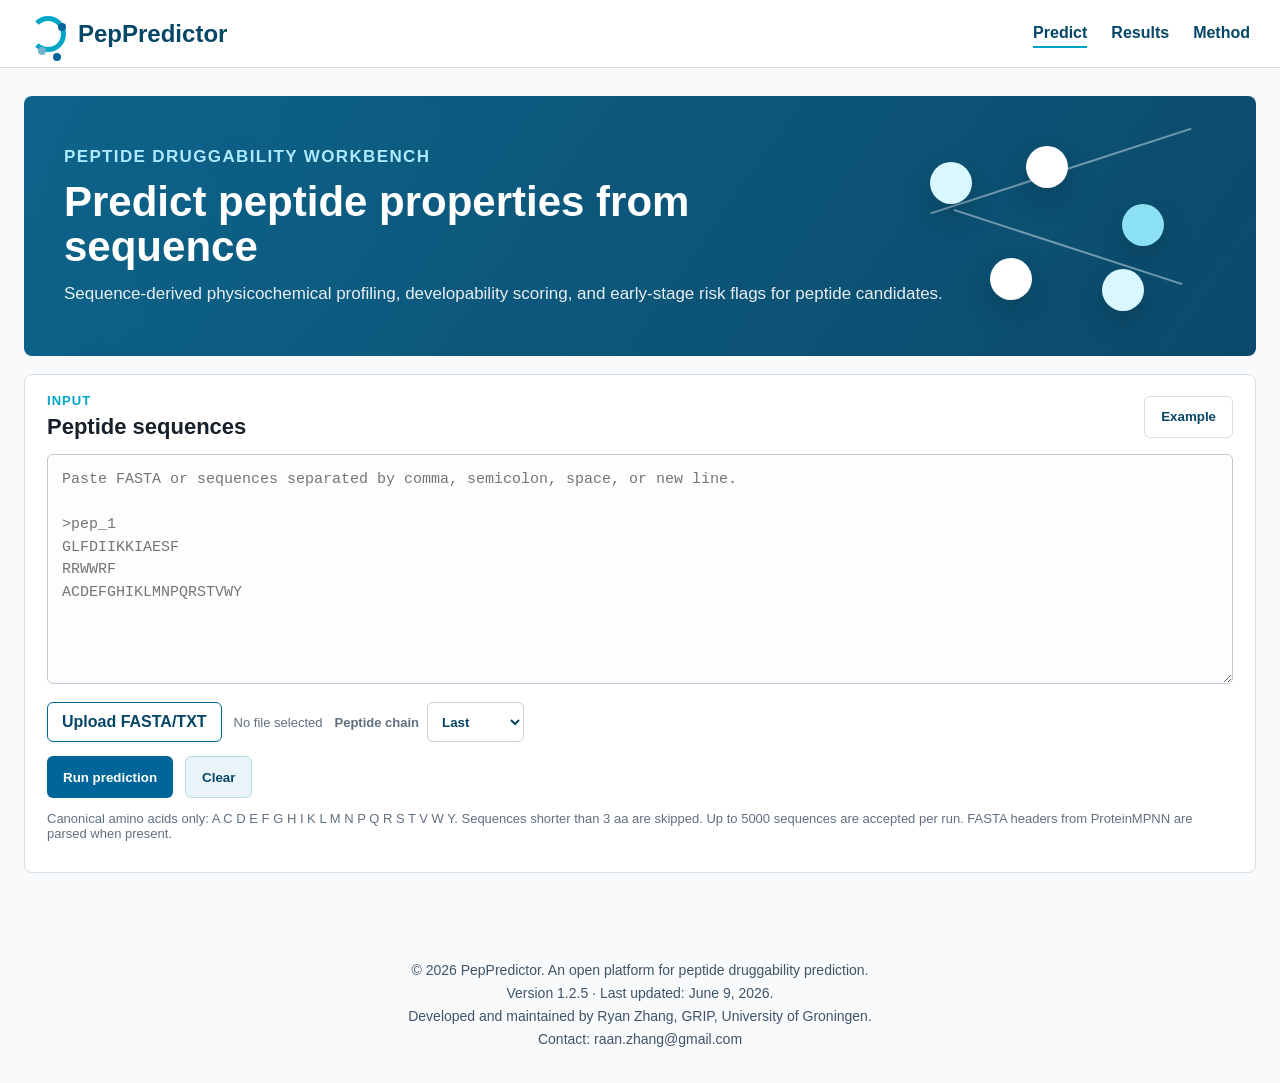
<file: index.html>
<!doctype html>
<html lang="en">
  <head>
    <meta charset="utf-8">
    <meta name="viewport" content="width=device-width, initial-scale=1">
    <meta name="description" content="PepPredictor is an open peptide druggability prediction platform for estimating peptide charge, hydrophobicity, pI, instability, GRAVY, Boman index, sequence complexity, and solubility proxy from peptide sequences.">
    <meta name="keywords" content="PepPredictor, peptide predictor, peptide druggability, peptide properties, peptide solubility, peptide charge, peptide pI, peptide hydrophobicity, peptide instability">
    <meta name="author" content="Ryan Zhang, GRIP, University of Groningen">
    <meta name="robots" content="index, follow">
    <link rel="canonical" href="https://peppredictor.pages.dev/">
    <meta property="og:title" content="PepPredictor">
    <meta property="og:description" content="Open platform for peptide druggability prediction from peptide sequences.">
    <meta property="og:type" content="website">
    <meta property="og:url" content="https://peppredictor.pages.dev/">
    <meta name="twitter:card" content="summary">
    <meta name="twitter:title" content="PepPredictor">
    <meta name="twitter:description" content="Open platform for peptide druggability prediction from peptide sequences.">
    <title>PepPredictor | Peptide Druggability Prediction Platform</title>
    <link rel="stylesheet" href="styles.css">
  </head>
  <body>
    <header class="topbar">
      <a class="brand" href="#predict" aria-label="PepPredictor home">
        <span class="brand-mark" aria-hidden="true"></span>
        <span>PepPredictor</span>
      </a>
      <nav class="nav" aria-label="Primary">
        <a href="#predict">Predict</a>
        <a href="#results">Results</a>
        <a href="#method">Method</a>
      </nav>
    </header>

    <main>
      <div class="view-panel" id="predict">
        <section class="hero">
          <div class="hero-copy">
            <p class="eyebrow">Peptide druggability workbench</p>
            <h1>Predict peptide properties from sequence</h1>
            <p>
              Sequence-derived physicochemical profiling, developability scoring,
              and early-stage risk flags for peptide candidates.
            </p>
          </div>
          <div class="molecule-panel" aria-hidden="true">
            <span></span><span></span><span></span><span></span><span></span>
          </div>
        </section>

        <section class="workspace" aria-label="Prediction workspace">
          <form class="input-panel" id="predictForm">
            <div class="panel-heading">
              <div>
                <p class="label">Input</p>
                <h2>Peptide sequences</h2>
              </div>
              <button class="ghost-button" type="button" id="loadExample">Example</button>
            </div>

            <label class="sr-only" for="sequenceInput">Peptide sequences</label>
            <textarea id="sequenceInput" spellcheck="false" placeholder="Paste FASTA or sequences separated by comma, semicolon, space, or new line.&#10;&#10;>pep_1&#10;GLFDIIKKIAESF&#10;RRWWRF&#10;ACDEFGHIKLMNPQRSTVWY"></textarea>

            <div class="file-row">
              <label class="file-picker" for="fileInput">
                <span>Upload FASTA/TXT</span>
                <input id="fileInput" type="file" accept=".fa,.fasta,.txt,.csv,text/plain">
              </label>
              <span id="fileName">No file selected</span>
              <label class="chain-select">
                <span>Peptide chain</span>
                <select id="peptideChainMode">
                  <option value="last" selected>Last</option>
                  <option value="first">First</option>
                  <option value="longest">Longest</option>
                  <option value="shortest">Shortest</option>
                </select>
              </label>
            </div>

            <div class="controls">
              <button class="primary-button" type="submit">Run prediction</button>
              <button class="secondary-button" type="button" id="clearAll">Clear</button>
            </div>

            <p class="hint">
              Canonical amino acids only: A C D E F G H I K L M N P Q R S T V W Y.
              Sequences shorter than 3 aa are skipped. Up to 5000 sequences are accepted per run.
              FASTA headers from ProteinMPNN are parsed when present.
            </p>
          </form>
        </section>
      </div>

      <section class="results-section view-panel" id="results" hidden>
        <aside class="summary-panel result-summary-panel" aria-label="Prediction summary">
          <div>
            <p class="label">Summary</p>
            <h2 id="summaryTitle">Ready</h2>
          </div>
          <div class="summary-grid">
            <div>
              <strong id="totalCount">0</strong>
              <span>Evaluated</span>
            </div>
            <div>
              <strong id="passCount">0</strong>
              <span>PASS</span>
            </div>
            <div>
              <strong id="failCount">0</strong>
              <span>FAIL</span>
            </div>
            <div>
              <strong id="skipCount">0</strong>
              <span>Skipped</span>
            </div>
          </div>
          <div class="download-row">
            <button class="secondary-button" type="button" id="downloadAll" disabled>Download CSV</button>
            <button class="secondary-button" type="button" id="downloadPass" disabled>PASS only</button>
          </div>
          <div class="mini-report" id="miniReport">Results will appear after prediction.</div>
        </aside>
        <div class="section-heading">
          <div>
            <p class="label">Output</p>
            <h2>Prediction results</h2>
          </div>
          <div class="results-tools">
            <input id="tableFilter" type="search" placeholder="Filter results" aria-label="Filter results">
            <button class="secondary-button" type="button" id="clearResults">Clear</button>
          </div>
        </div>
        <div class="table-wrap">
          <table>
            <thead>
              <tr>
                <th>ID</th>
                <th>Sequence</th>
                <th>Copies</th>
                <th>MPNN score</th>
                <th>Status</th>
                <th>Score</th>
                <th>Class</th>
                <th>Hard filter</th>
                <th>Length</th>
                <th>MW (Da)</th>
                <th>Charge</th>
                <th>pI</th>
                <th>Hydrophobicity</th>
                <th>GRAVY</th>
                <th>Instability</th>
                <th>Boman</th>
                <th>Aromaticity</th>
                <th>Hydrophobic fraction</th>
                <th>Ext. coeff.</th>
                <th>Solubility</th>
                <th>Aggregation</th>
                <th>Proteolysis</th>
                <th>Synthesis</th>
                <th>Fail reasons</th>
              </tr>
            </thead>
            <tbody id="resultsBody">
              <tr class="empty-row">
                <td colspan="24">No predictions yet.</td>
              </tr>
            </tbody>
          </table>
        </div>
      </section>

      <section class="threshold-section view-panel" id="method" hidden>
        <div class="threshold-intro">
          <p class="label">Model notes</p>
          <h2>Screening Thresholds</h2>
          <p>
            These thresholds are early-stage screening rules and do not represent
            experimental validation or clinical druggability conclusions.
            The references below provide high-impact review context for peptide
            developability, physicochemical design, stability, solubility, and
            amphipathic peptide features.
          </p>
        </div>

        <div class="scoring-model">
          <h3>Scoring model</h3>
          <p>
            PepPredictor uses a two-tier framework: hard filters flag severe
            developability risks, then a weighted soft score ranks candidates
            while preserving all raw descriptors.
          </p>
          <div class="score-weights">
            <span>Physicochemical balance 25%</span>
            <span>Stability 25%</span>
            <span>Solubility / aggregation 25%</span>
            <span>Synthesizability 15%</span>
            <span>Safety proxy 10%</span>
          </div>
        </div>

        <div class="threshold-grid">
          <div>
            <strong>Length</strong>
            <span>5-50 aa</span>
            <p>Typical short therapeutic-peptide range.</p>
          </div>
          <div>
            <strong>Net charge</strong>
            <span>-1 to +6 at pH 7.4</span>
            <p>Allows moderately cationic peptides while limiting very high charge.</p>
          </div>
          <div>
            <strong>Isoelectric point</strong>
            <span>pI 4.0-11.0</span>
            <p>Broad range used to avoid extreme ionization behavior.</p>
          </div>
          <div>
            <strong>Hydrophobicity</strong>
            <span>-0.5 to +1.2</span>
            <p>Eisenberg mean hydrophobicity range for balanced solubility.</p>
          </div>
          <div>
            <strong>Amphiphilicity</strong>
            <span>&ge;0.20</span>
            <p>Eisenberg hydrophobic moment proxy for amphipathic character.</p>
          </div>
          <div>
            <strong>Instability index</strong>
            <span>&le;40</span>
            <p>ProtParam convention: values below 40 indicate predicted stability.</p>
          </div>
          <div>
            <strong>Aliphatic index</strong>
            <span>0-300</span>
            <p>Reported descriptor; this range is intentionally non-restrictive.</p>
          </div>
          <div>
            <strong>GRAVY</strong>
            <span>-2.0 to +0.8</span>
            <p>Kyte-Doolittle hydropathy window to reduce extreme polarity or aggregation risk.</p>
          </div>
          <div>
            <strong>Boman index</strong>
            <span>&ge;0.5</span>
            <p>Published binding-positive convention, calculated as the negative mean Boman scale value.</p>
          </div>
          <div>
            <strong>Shannon entropy</strong>
            <span>&ge;1.5</span>
            <p>Low-complexity filter based on amino-acid composition.</p>
          </div>
          <div>
            <strong>Molecular weight</strong>
            <span>Average mass, Da</span>
            <p>Calculated from amino-acid average masses with peptide-bond water loss.</p>
          </div>
          <div>
            <strong>Residue class fractions</strong>
            <span>Acidic, basic, charged, polar, hydrophobic, sulfur, proline</span>
            <p>Composition descriptors for sequence polarity, charge distribution, and synthesis flags.</p>
          </div>
          <div>
            <strong>Aromaticity</strong>
            <span>F + W + Y fraction</span>
            <p>Fraction of aromatic residues, useful for hydrophobic and optical behavior.</p>
          </div>
          <div>
            <strong>Extinction coefficient</strong>
            <span>Reduced / oxidized at 280 nm</span>
            <p>Estimated from Trp, Tyr, and disulfide-forming Cys pairs.</p>
          </div>
          <div>
            <strong>Aggregation risk proxy</strong>
            <span>Low / Medium / High</span>
            <p>Sequence-only proxy combining hydrophobic load, low charge repulsion, aromaticity, and instability.</p>
          </div>
          <div>
            <strong>Degradation hotspots</strong>
            <span>N/Q deamidation, D isomerization, oxidation, pyroglutamation</span>
            <p>Regex scan for common chemical liabilities in peptide sequences.</p>
          </div>
          <div>
            <strong>Proteolysis risk proxy</strong>
            <span>Longest clean stretch + cleavage-prone residues</span>
            <p>Sequence-level estimate based on K/R and hydrophobic/aromatic cleavage-prone sites.</p>
          </div>
          <div>
            <strong>N-end rule class</strong>
            <span>Stable / Intermediate / Destabilizing</span>
            <p>Classifies the N-terminal residue as a stability proxy.</p>
          </div>
          <div>
            <strong>SPPS difficulty</strong>
            <span>Favorable / Moderate / Difficult</span>
            <p>Flags long sequences, hydrophobic stretches, beta-branched clusters, cysteine risk, and difficult motifs.</p>
          </div>
          <div>
            <strong>Hemolysis risk proxy</strong>
            <span>Low / Medium / High</span>
            <p>Heuristic based on high charge, amphiphilicity, positive GRAVY, and hydrophobic fraction.</p>
          </div>
        </div>

        <div class="references">
          <h3>References</h3>
          <ol>
            <li><a href="https://www.nature.com/articles/s41573-020-00135-8" target="_blank" rel="noopener">Muttenthaler et al., Nature Reviews Drug Discovery, 2021</a></li>
            <li><a href="https://www.nature.com/articles/s41392-022-00904-4" target="_blank" rel="noopener">Wang et al., Signal Transduction and Targeted Therapy, 2022</a></li>
            <li><a href="https://www.nature.com/articles/s41573-019-0053-0" target="_blank" rel="noopener">Drucker, Nature Reviews Drug Discovery, 2020</a></li>
            <li><a href="https://www.nature.com/articles/nrd3591" target="_blank" rel="noopener">Fjell et al., Nature Reviews Drug Discovery, 2012</a></li>
            <li><a href="https://www.nature.com/articles/s41573-019-0058-8" target="_blank" rel="noopener">Mookherjee et al., Nature Reviews Drug Discovery, 2020</a></li>
            <li><a href="https://www.nature.com/articles/s41579-025-01200-y" target="_blank" rel="noopener">Wang et al., Nature Reviews Microbiology, 2025</a></li>
            <li><a href="https://web.expasy.org/protparam/protparam-doc.html" target="_blank" rel="noopener">ExPASy ProtParam documentation</a></li>
            <li><a href="https://pubmed.ncbi.nlm.nih.gov/2075190/" target="_blank" rel="noopener">Guruprasad et al., Protein Engineering, 1990</a></li>
            <li><a href="https://pubmed.ncbi.nlm.nih.gov/3018930/" target="_blank" rel="noopener">Bachmair et al., Science, 1986</a></li>
            <li><a href="https://www.jstage.jst.go.jp/article/biochemistry1922/88/6/88_6_1895/_article" target="_blank" rel="noopener">Ikai, Journal of Biochemistry, 1980</a></li>
            <li><a href="https://pubmed.ncbi.nlm.nih.gov/25237858/" target="_blank" rel="noopener">Doak et al., Chemistry &amp; Biology, 2014</a></li>
            <li><a href="https://doi.org/10.1186/1471-2105-8-65" target="_blank" rel="noopener">Conchillo-Sole et al., BMC Bioinformatics, 2007</a></li>
            <li><a href="https://doi.org/10.1016/j.jmb.2014.12.018" target="_blank" rel="noopener">Sormanni et al., Journal of Molecular Biology, 2015</a></li>
            <li><a href="https://pubmed.ncbi.nlm.nih.gov/36927031/" target="_blank" rel="noopener">Lin et al., Science, 2023</a></li>
            <li><a href="https://pubmed.ncbi.nlm.nih.gov/38718835/" target="_blank" rel="noopener">Abramson et al., Nature, 2024</a></li>
          </ol>
        </div>
      </section>
    </main>

    <footer class="site-footer">
      <p>© 2026 PepPredictor. An open platform for peptide druggability prediction.</p>
      <p>Version 1.2.5 · Last updated: June 9, 2026.</p>
      <p>Developed and maintained by Ryan Zhang, GRIP, University of Groningen.</p>
      <p>Contact: raan.zhang@gmail.com</p>
    </footer>

    <script src="config.js"></script>
    <script src="app.js"></script>
  </body>
</html>
</file>
<file: styles.css>
:root {
  --ink: #17212b;
  --muted: #617080;
  --line: #d8dee5;
  --soft: #f4f7f9;
  --blue: #006699;
  --blue-dark: #064667;
  --cyan: #00a6c8;
  --green: #12805c;
  --red: #b03a3a;
  --amber: #956018;
  --panel: #ffffff;
  font-family: Inter, "Segoe UI", Arial, sans-serif;
}

* {
  box-sizing: border-box;
}

body {
  margin: 0;
  color: var(--ink);
  background: #f8fafb;
}

.topbar {
  min-height: 68px;
  display: flex;
  align-items: center;
  justify-content: space-between;
  gap: 24px;
  padding: 0 30px;
  border-bottom: 1px solid var(--line);
  background: #fff;
}

.brand {
  display: inline-flex;
  align-items: center;
  gap: 12px;
  font-size: 24px;
  color: var(--blue-dark);
  font-weight: 700;
  text-decoration: none;
}

.brand:visited,
.brand:hover,
.brand:focus {
  color: var(--blue-dark);
  text-decoration: none;
}

.brand-mark {
  width: 36px;
  height: 36px;
  border: 5px solid var(--cyan);
  border-left-color: transparent;
  border-radius: 50%;
  display: inline-block;
  position: relative;
}

.brand-mark::after {
  content: "";
  position: absolute;
  width: 8px;
  height: 8px;
  border-radius: 50%;
  background: var(--blue);
  right: -5px;
  top: 2px;
  box-shadow: -20px 24px 0 #74b4ca, -5px 30px 0 var(--blue);
}

.nav {
  display: flex;
  align-items: center;
  gap: 24px;
  font-weight: 600;
}

.nav a {
  color: var(--blue-dark);
  text-decoration: none;
  border-bottom: 2px solid transparent;
  padding: 4px 0;
}

.nav a.active {
  border-bottom-color: var(--cyan);
}

.view-panel[hidden],
#results.results-section[hidden],
#method.threshold-section[hidden] {
  display: none !important;
}

main {
  max-width: 1500px;
  margin: 0 auto;
  padding: 28px 24px 44px;
}

.hero {
  min-height: 260px;
  display: grid;
  grid-template-columns: minmax(0, 1fr) 310px;
  gap: 24px;
  align-items: center;
  padding: 34px 40px;
  color: #fff;
  background:
    linear-gradient(125deg, rgba(0, 91, 132, 0.95), rgba(6, 70, 103, 0.98)),
    radial-gradient(circle at 16% 22%, rgba(255, 255, 255, 0.2), transparent 28%);
  border-radius: 8px;
}

.hero h1 {
  margin: 8px 0 12px;
  font-size: 42px;
  line-height: 1.08;
  letter-spacing: 0;
}

.hero p {
  max-width: 680px;
  margin: 0;
  color: rgba(255, 255, 255, 0.9);
  font-size: 17px;
  line-height: 1.55;
}

.hero-copy p:not(.eyebrow) {
  max-width: 980px;
  white-space: nowrap;
}

.eyebrow,
.label {
  margin: 0 0 6px;
  color: var(--cyan);
  font-size: 13px;
  text-transform: uppercase;
  letter-spacing: 0.08em;
  font-weight: 800;
}

.hero .eyebrow {
  color: #aeeaff;
}

.molecule-panel {
  height: 185px;
  position: relative;
}

.molecule-panel::before,
.molecule-panel::after {
  content: "";
  position: absolute;
  inset: 36px 18px auto;
  height: 2px;
  background: rgba(255, 255, 255, 0.42);
  transform: rotate(-18deg);
}

.molecule-panel::after {
  inset: 112px 28px auto 42px;
  transform: rotate(18deg);
}

.molecule-panel span {
  width: 42px;
  height: 42px;
  border-radius: 50%;
  position: absolute;
  background: #fff;
  box-shadow: 0 12px 28px rgba(0, 0, 0, 0.16);
}

.molecule-panel span:nth-child(1) { left: 24px; top: 28px; background: #d9f7ff; }
.molecule-panel span:nth-child(2) { left: 120px; top: 12px; background: #ffffff; }
.molecule-panel span:nth-child(3) { left: 216px; top: 70px; background: #8be1f3; }
.molecule-panel span:nth-child(4) { left: 84px; top: 124px; background: #ffffff; }
.molecule-panel span:nth-child(5) { left: 196px; top: 135px; background: #d9f7ff; }

.workspace {
  display: block;
  margin-top: 18px;
}

.input-panel,
.summary-panel,
.results-section,
.threshold-section {
  background: var(--panel);
  border: 1px solid var(--line);
  border-radius: 8px;
}

.input-panel,
.summary-panel {
  padding: 18px 22px;
}

.panel-heading,
.section-heading {
  display: flex;
  justify-content: space-between;
  align-items: center;
  gap: 16px;
  margin-bottom: 14px;
}

h2 {
  margin: 0;
  font-size: 22px;
  letter-spacing: 0;
}

textarea {
  width: 100%;
  height: 230px;
  min-height: 230px;
  resize: vertical;
  overflow: auto;
  border: 1px solid #bfc9d3;
  border-radius: 6px;
  padding: 14px;
  color: var(--ink);
  font: 15px/1.5 Consolas, "Courier New", monospace;
  background: #fbfdfe;
}

textarea:focus,
input:focus,
button:focus-visible {
  outline: 3px solid rgba(0, 166, 200, 0.26);
  outline-offset: 2px;
}

.file-row,
.controls,
.download-row {
  display: flex;
  align-items: center;
  gap: 12px;
  flex-wrap: wrap;
  margin-top: 14px;
}

.file-picker {
  display: inline-flex;
  align-items: center;
  min-height: 40px;
  padding: 0 14px;
  border: 1px solid var(--blue);
  border-radius: 6px;
  color: var(--blue-dark);
  font-weight: 700;
  cursor: pointer;
}

.file-picker input {
  display: none;
}

.chain-select {
  display: inline-flex;
  align-items: center;
  gap: 8px;
  color: var(--muted);
  font-size: 13px;
  font-weight: 700;
}

.chain-select select {
  min-height: 40px;
  border: 1px solid #c5d0d8;
  border-radius: 6px;
  padding: 0 10px;
  color: var(--blue-dark);
  background: #fff;
  font-weight: 700;
}

#fileName,
.hint {
  color: var(--muted);
  font-size: 13px;
}

button {
  border: 0;
  border-radius: 6px;
  min-height: 42px;
  padding: 0 16px;
  font-weight: 800;
  cursor: pointer;
}

button:disabled {
  cursor: not-allowed;
  opacity: 0.48;
}

.primary-button {
  color: #fff;
  background: var(--blue);
}

.secondary-button {
  color: var(--blue-dark);
  background: #e8f4f8;
  border: 1px solid #b7dce8;
}

.ghost-button {
  color: var(--blue-dark);
  background: transparent;
  border: 1px solid var(--line);
}

.summary-grid {
  display: grid;
  grid-template-columns: repeat(4, minmax(0, 1fr));
  gap: 8px;
  margin: 16px 0 12px;
}

.result-summary-panel {
  margin-bottom: 18px;
}

.summary-grid div {
  min-height: 58px;
  padding: 10px 12px;
  border: 1px solid #dce5eb;
  border-radius: 6px;
  background: var(--soft);
}

.summary-grid strong {
  display: block;
  font-size: 24px;
  line-height: 1;
  color: var(--blue-dark);
}

.summary-grid span {
  color: var(--muted);
  font-size: 12px;
  font-weight: 700;
}

.mini-report {
  margin-top: 12px;
  color: var(--muted);
  font-size: 14px;
  line-height: 1.5;
}

.results-section {
  margin-top: 18px;
  padding: 20px;
}

#results.results-section {
  display: flex;
  flex-direction: column;
}

.result-download-panel {
  display: flex;
  align-items: center;
  justify-content: space-between;
  gap: 18px;
  padding: 0 0 18px;
  margin-bottom: 18px;
  border-bottom: 1px solid var(--line);
}

#tableFilter {
  min-height: 38px;
  width: min(260px, 100%);
  border: 1px solid #c5d0d8;
  border-radius: 6px;
  padding: 0 12px;
}

.results-tools {
  display: flex;
  align-items: center;
  justify-content: flex-end;
  gap: 10px;
  flex-wrap: wrap;
}

.table-wrap {
  height: clamp(300px, calc(100vh - 560px), 620px);
  min-height: 0;
  overflow: auto;
  border: 1px solid var(--line);
  border-radius: 6px;
}

table {
  width: 100%;
  border-collapse: collapse;
  min-width: 2180px;
  font-size: 14px;
}

th,
td {
  padding: 11px 12px;
  border-bottom: 1px solid #e4e9ee;
  text-align: left;
  vertical-align: top;
}

th {
  position: sticky;
  top: 0;
  z-index: 1;
  background: #f0f5f7;
  color: #34495a;
  font-size: 12px;
  text-transform: uppercase;
  letter-spacing: 0.04em;
}

tbody tr:hover {
  background: #f8fcfd;
}

.seq-cell {
  max-width: 260px;
  word-break: break-all;
  font-family: Consolas, "Courier New", monospace;
}

.status {
  display: inline-flex;
  align-items: center;
  min-height: 24px;
  border-radius: 999px;
  padding: 0 10px;
  font-size: 12px;
  font-weight: 900;
}

.status.pass {
  color: var(--green);
  background: #e5f6ef;
}

.status.fail {
  color: var(--red);
  background: #fdecec;
}

.empty-row td {
  color: var(--muted);
  text-align: center;
  padding: 24px;
}

.threshold-section {
  margin-top: 18px;
  padding: 18px 20px;
}

.threshold-intro {
  max-width: none;
  margin-bottom: 18px;
}

.threshold-intro h2 {
  margin-bottom: 8px;
}

.threshold-intro p:not(.label) {
  margin: 0;
  color: var(--muted);
  line-height: 1.45;
}

.scoring-model {
  margin-bottom: 18px;
  padding: 16px;
  border: 1px solid #c9e4ec;
  border-radius: 6px;
  background: #edf6f8;
}

.scoring-model h3 {
  margin: 0 0 8px;
  font-size: 18px;
}

.scoring-model p {
  margin: 0 0 12px;
  color: var(--muted);
  line-height: 1.5;
}

.score-weights {
  display: flex;
  flex-wrap: wrap;
  gap: 8px;
}

.score-weights span {
  padding: 7px 9px;
  border: 1px solid #b7dce8;
  border-radius: 6px;
  background: #fff;
  color: var(--blue-dark);
  font-size: 13px;
  font-weight: 800;
}

.results-header {
  display: flex;
  align-items: center;
  justify-content: space-between;
  gap: 18px;
  padding: 22px 0 16px;
}

.results-header h1 {
  margin: 0;
  font-size: 34px;
  letter-spacing: 0;
}

.results-actions {
  display: flex;
  gap: 12px;
  flex-wrap: wrap;
}

.summary-strip {
  display: grid;
  grid-template-columns: repeat(4, minmax(0, 1fr));
  gap: 14px;
  margin-bottom: 18px;
}

.summary-strip div {
  min-height: 88px;
  padding: 16px;
  border: 1px solid #dce5eb;
  border-radius: 8px;
  background: #fff;
}

.summary-strip strong {
  display: block;
  color: var(--blue-dark);
  font-size: 32px;
}

.summary-strip span {
  color: var(--muted);
  font-size: 13px;
  font-weight: 800;
}

.standalone-results {
  margin-top: 0;
}

.thresholds {
  display: flex;
  flex-wrap: wrap;
  gap: 10px;
}

.threshold-grid {
  display: grid;
  grid-template-columns: repeat(2, minmax(0, 1fr));
  gap: 12px;
}

.threshold-grid div {
  padding: 14px;
  border: 1px solid #dce5eb;
  border-radius: 6px;
  background: var(--soft);
}

.threshold-grid strong {
  display: block;
  margin-bottom: 5px;
  color: var(--blue-dark);
}

.threshold-grid span {
  display: inline-block;
  margin-bottom: 8px;
  color: var(--ink);
  font-weight: 800;
}

.threshold-grid p {
  margin: 0;
  color: var(--muted);
  font-size: 13px;
  line-height: 1.45;
}

.references {
  margin-top: 20px;
  padding-top: 18px;
  border-top: 1px solid var(--line);
}

.references h3 {
  margin: 0 0 10px;
  font-size: 18px;
}

.references ol {
  margin: 0 0 4px;
  padding-left: 22px;
  color: var(--muted);
  line-height: 1.7;
}

.references a {
  color: var(--blue-dark);
  font-weight: 700;
  text-decoration: none;
}

.references a:hover {
  text-decoration: none;
}

.thresholds span {
  padding: 8px 10px;
  background: #edf6f8;
  border: 1px solid #c9e4ec;
  border-radius: 6px;
  color: #31566a;
  font-weight: 700;
  font-size: 13px;
}

.site-footer {
  max-width: 1500px;
  margin: 0 auto;
  padding: 40px 24px 30px;
  color: #40546a;
  text-align: center;
  font-size: 14px;
  line-height: 1.35;
}

.site-footer p {
  margin: 4px 0;
}

.sr-only {
  position: absolute;
  width: 1px;
  height: 1px;
  padding: 0;
  margin: -1px;
  overflow: hidden;
  clip: rect(0, 0, 0, 0);
  white-space: nowrap;
  border: 0;
}

@media (max-width: 1180px) {
  .hero-copy p:not(.eyebrow) {
    white-space: normal;
  }
}

@media (max-width: 860px) {
  .topbar,
  .panel-heading,
  .section-heading {
    align-items: flex-start;
    flex-direction: column;
  }

  .hero,
  .workspace,
  .summary-strip,
  .threshold-grid {
    grid-template-columns: 1fr;
  }

  .summary-grid {
    grid-template-columns: repeat(2, minmax(0, 1fr));
  }

  .results-header {
    align-items: flex-start;
    flex-direction: column;
  }

  .result-download-panel {
    align-items: flex-start;
    flex-direction: column;
  }

  .hero {
    padding: 26px;
  }

  .hero h1 {
    font-size: 32px;
  }

  .hero-copy p:not(.eyebrow) {
    white-space: normal;
  }

  .molecule-panel {
    display: none;
  }
}
</file>
